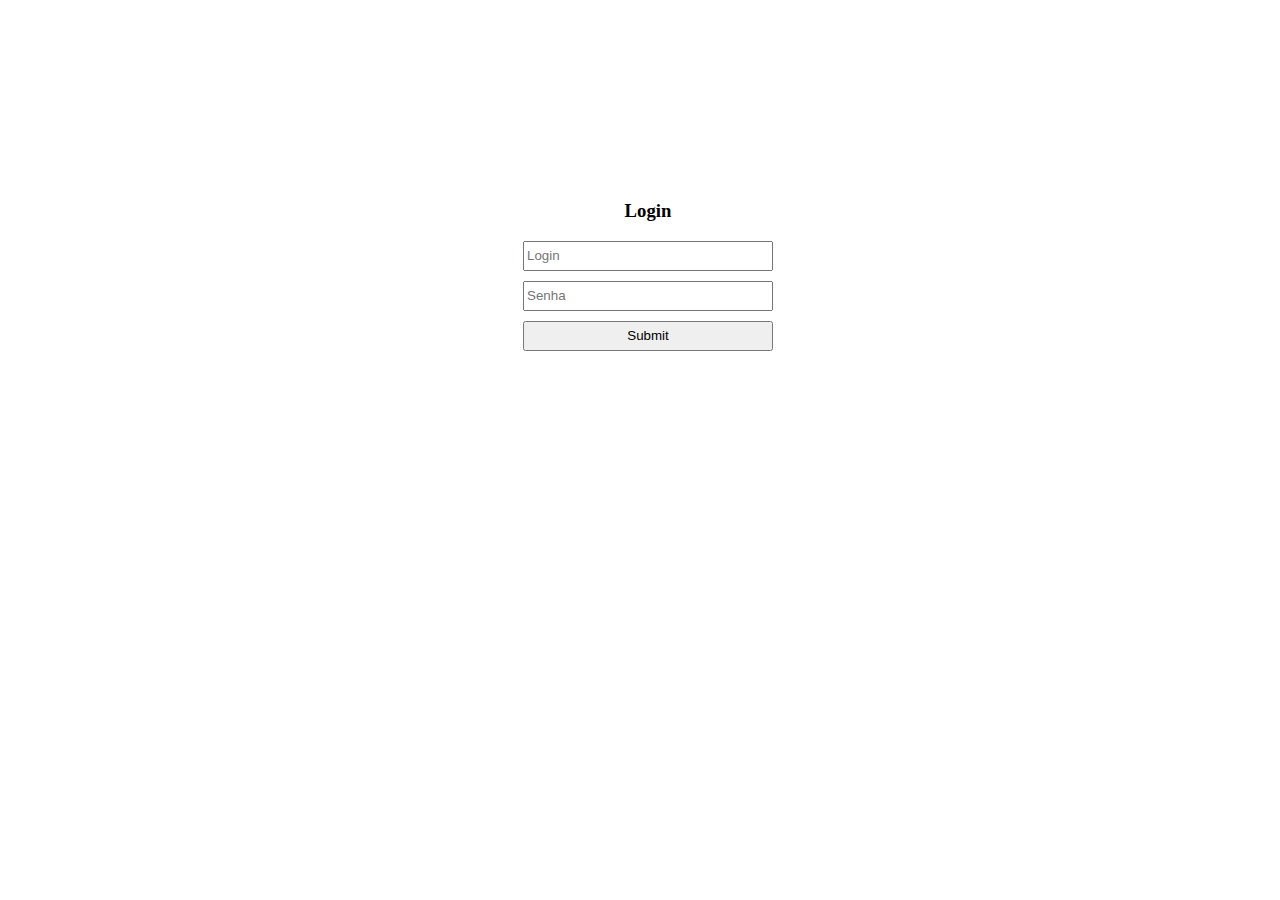
<file: index.html>
<!DOCTYPE html>
<html lang="pt-br">
<head>
    <meta charset="UTF-8">
    <meta http-equiv="X-UA-Compatible" content="IE=edge">
    <meta name="viewport" content="width=device-width, initial-scale=1.0">
    <title>Login JS</title>

    <style>

        *{
            box-sizing: border-box;
        }

        body{
            width: 100%;
            height: 100%;
        }

        form{
            width: 300px;
            margin: 200px auto;
            text-align: center;
        }

        input{
            display: block;
            margin: 10px auto;
            width: 250px;
            height: 30px;
        }

    </style>

</head>
<body>
    

    <form>

        <h3>Login</h3>
        <input type="text" placeholder="Login" id="login">
        <input type="password" placeholder="Senha" id="senha">
        <input type="submit" onclick="logar(); return false">

    </form>


    <script>


        function logar(){

            var login = document.getElementById('login').value;
            var senha = document.getElementById('senha').value;

            if(login == "Cherry" && senha == "1803"){
                alert('Sucesso');
                location.href = "paginaInicial.html";
            }else{
                alert('Usuario ou senha incorretos');
            }

        }

    </script>

</body>
</html>
</file>
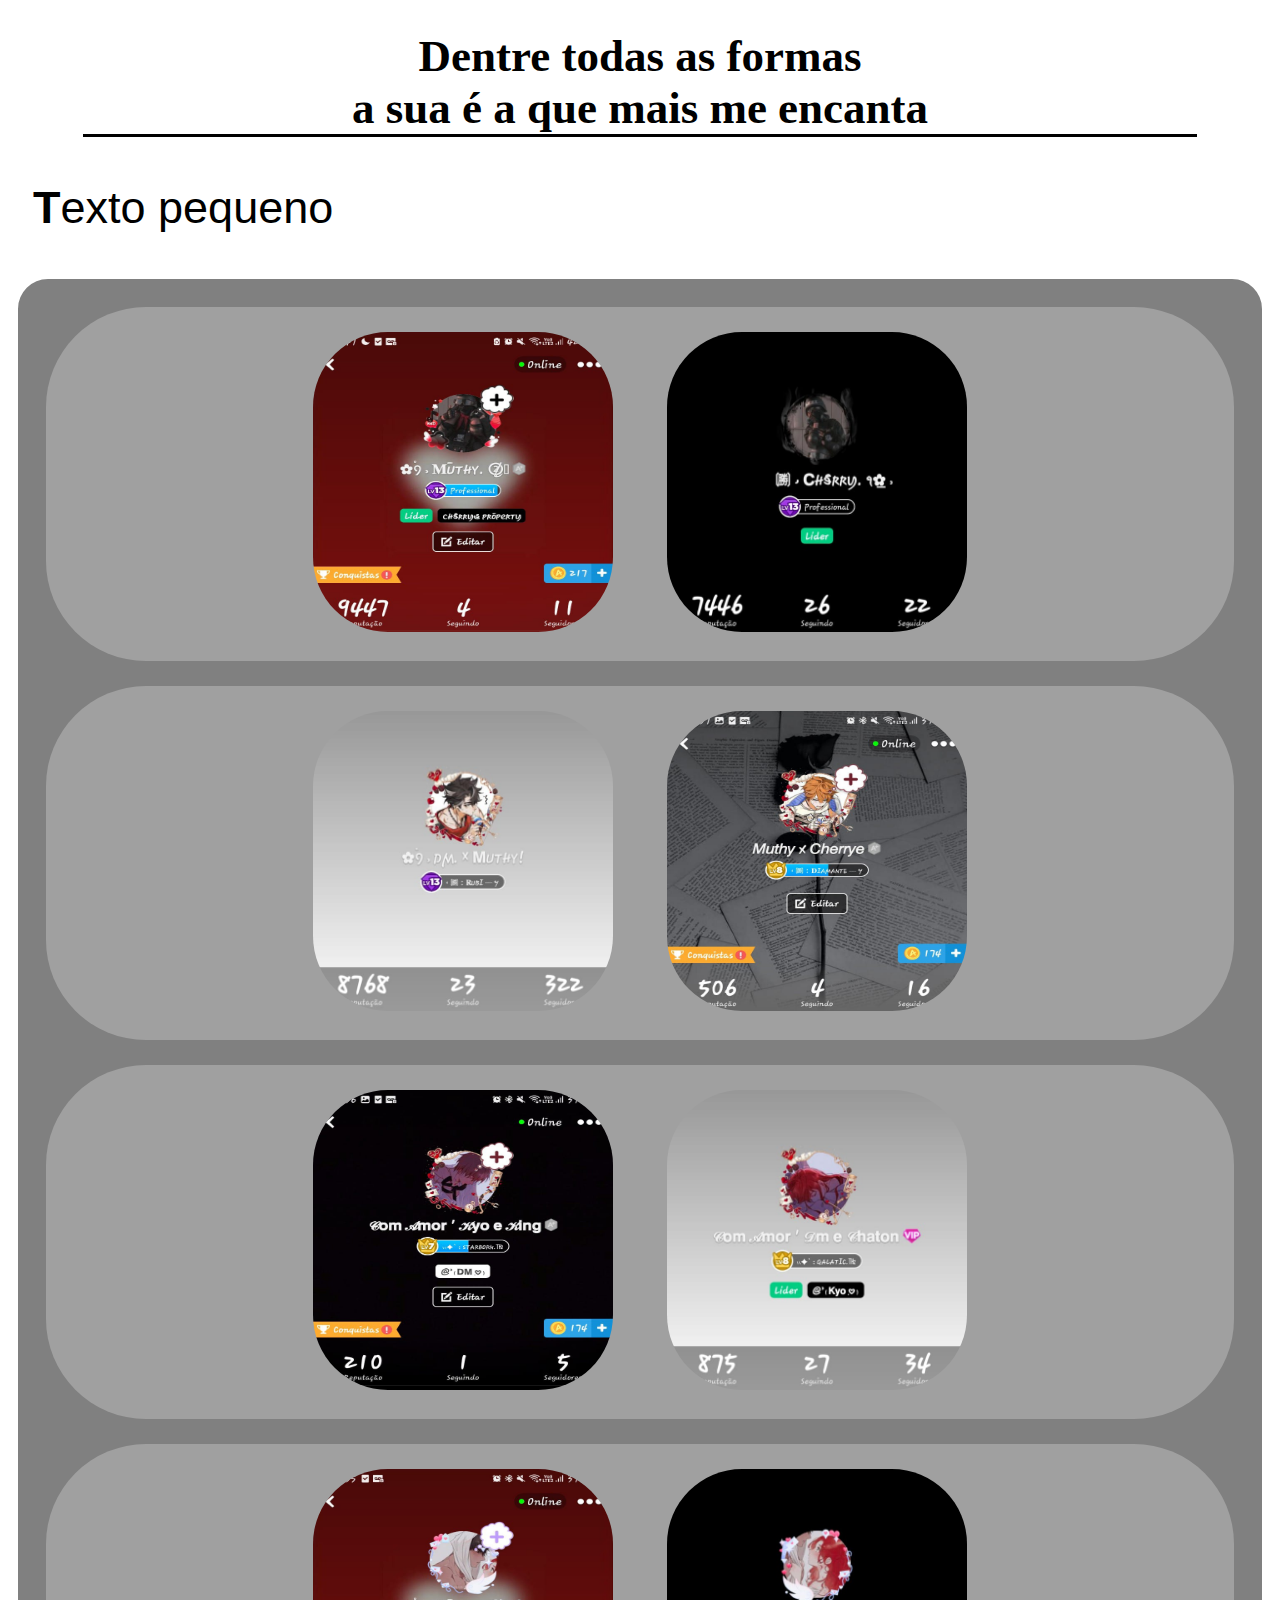
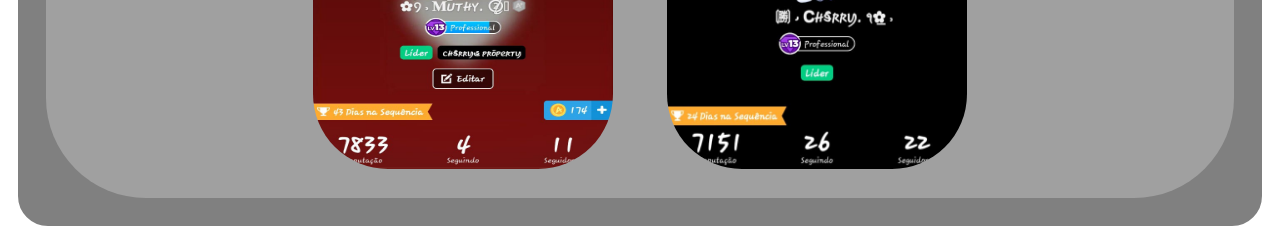
<file: metadinha.html>
<!DOCTYPE html>
<html>
    <head>
        <title>Como nos vemos</title>
        <link rel="stylesheet" href="metadinha.css">
    </head>
    <body>
        <h1>Dentre todas as formas<br>a sua é a que mais me encanta</h1>
        <p><span class="maiuscula">T</span>exto pequeno</p>
        <div id="listaImagens">
            <div id="duplaUm">
                <img src="img/met-1.jpeg">
                <img src="img/met-1-1.jpeg">
            </div>
            <div id="duplaDois">
                <img src="img/met-2-2.jpeg">
                <img src="img/met-2.jpeg">
            </div>
            <div id="duplaTres">
                <img src="img/met-3.jpeg">
                <img src="img/met-3-3.jpeg">
            </div>
            <div id="duplaQuatro">
                <img src="img/met-4.jpeg">
                <img src="img/met-4-4.jpeg">
            </div>
        </div>
    </body>
</html>
</file>
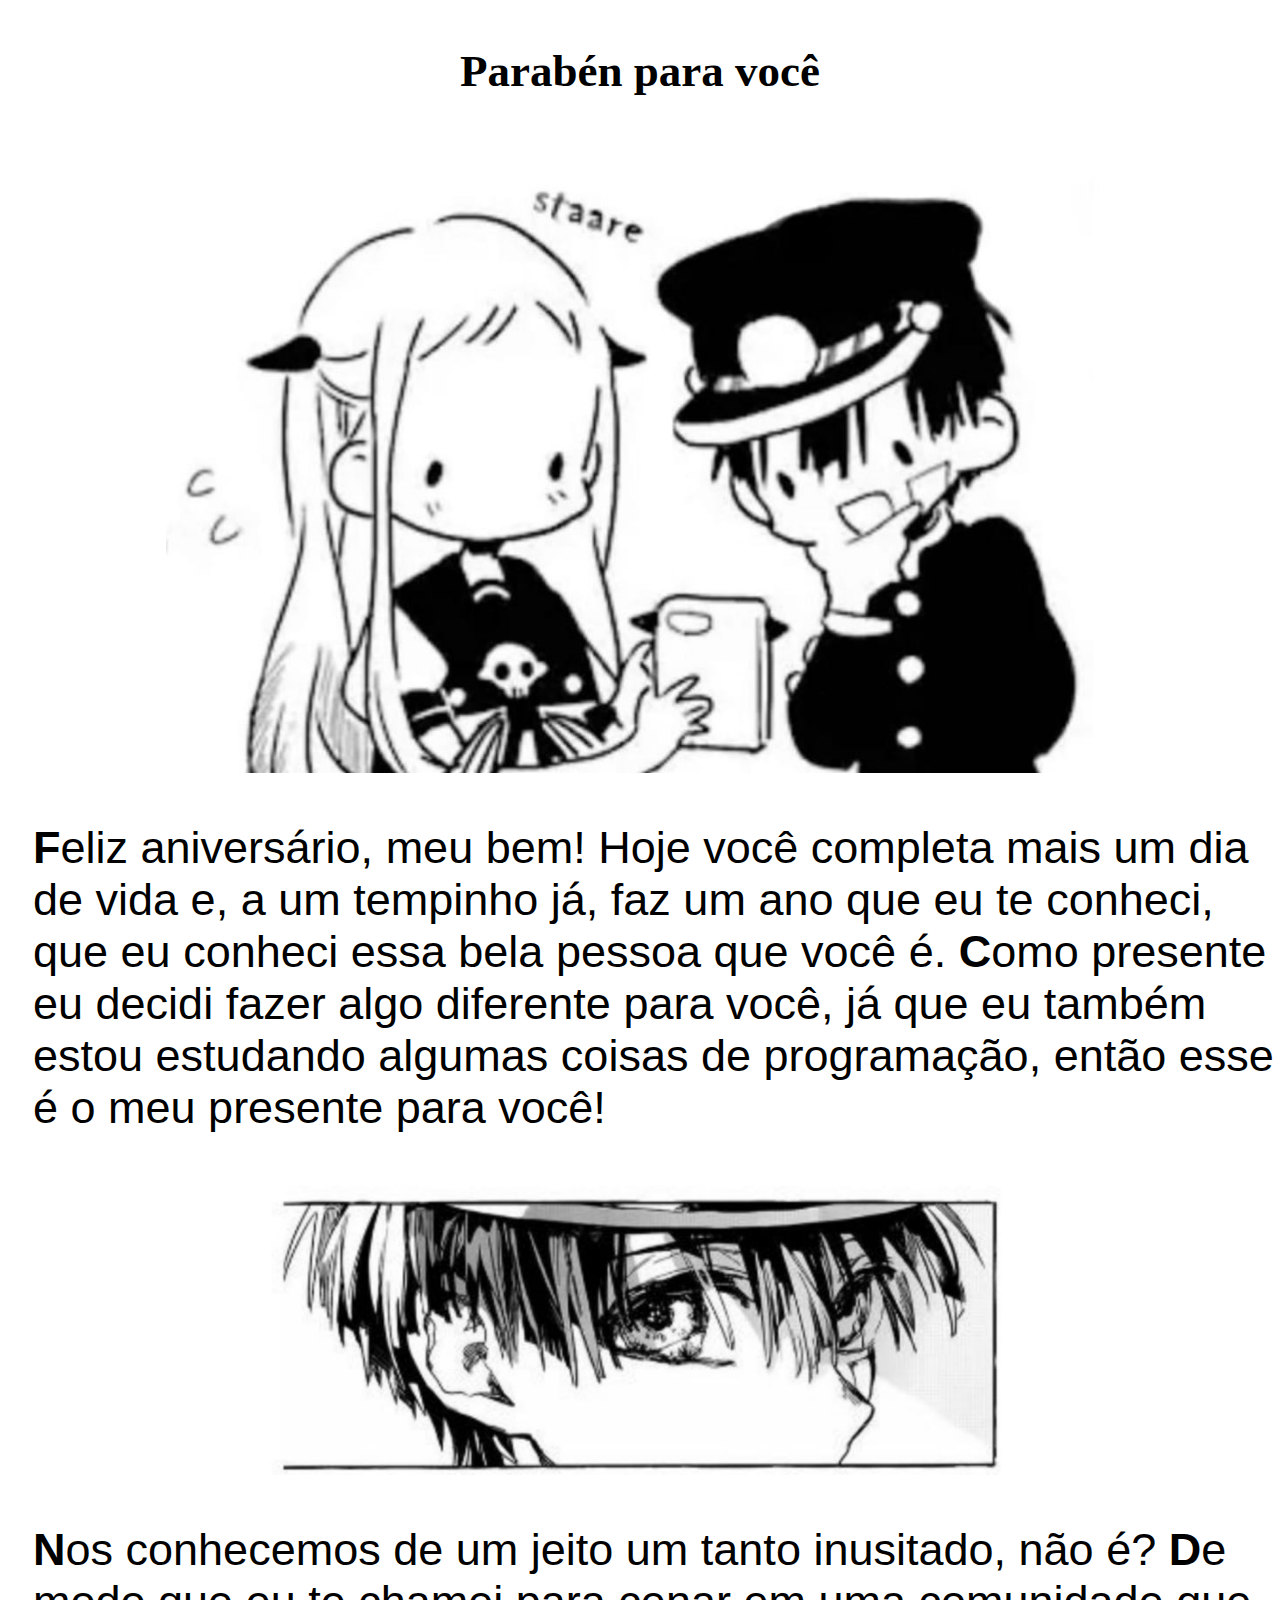
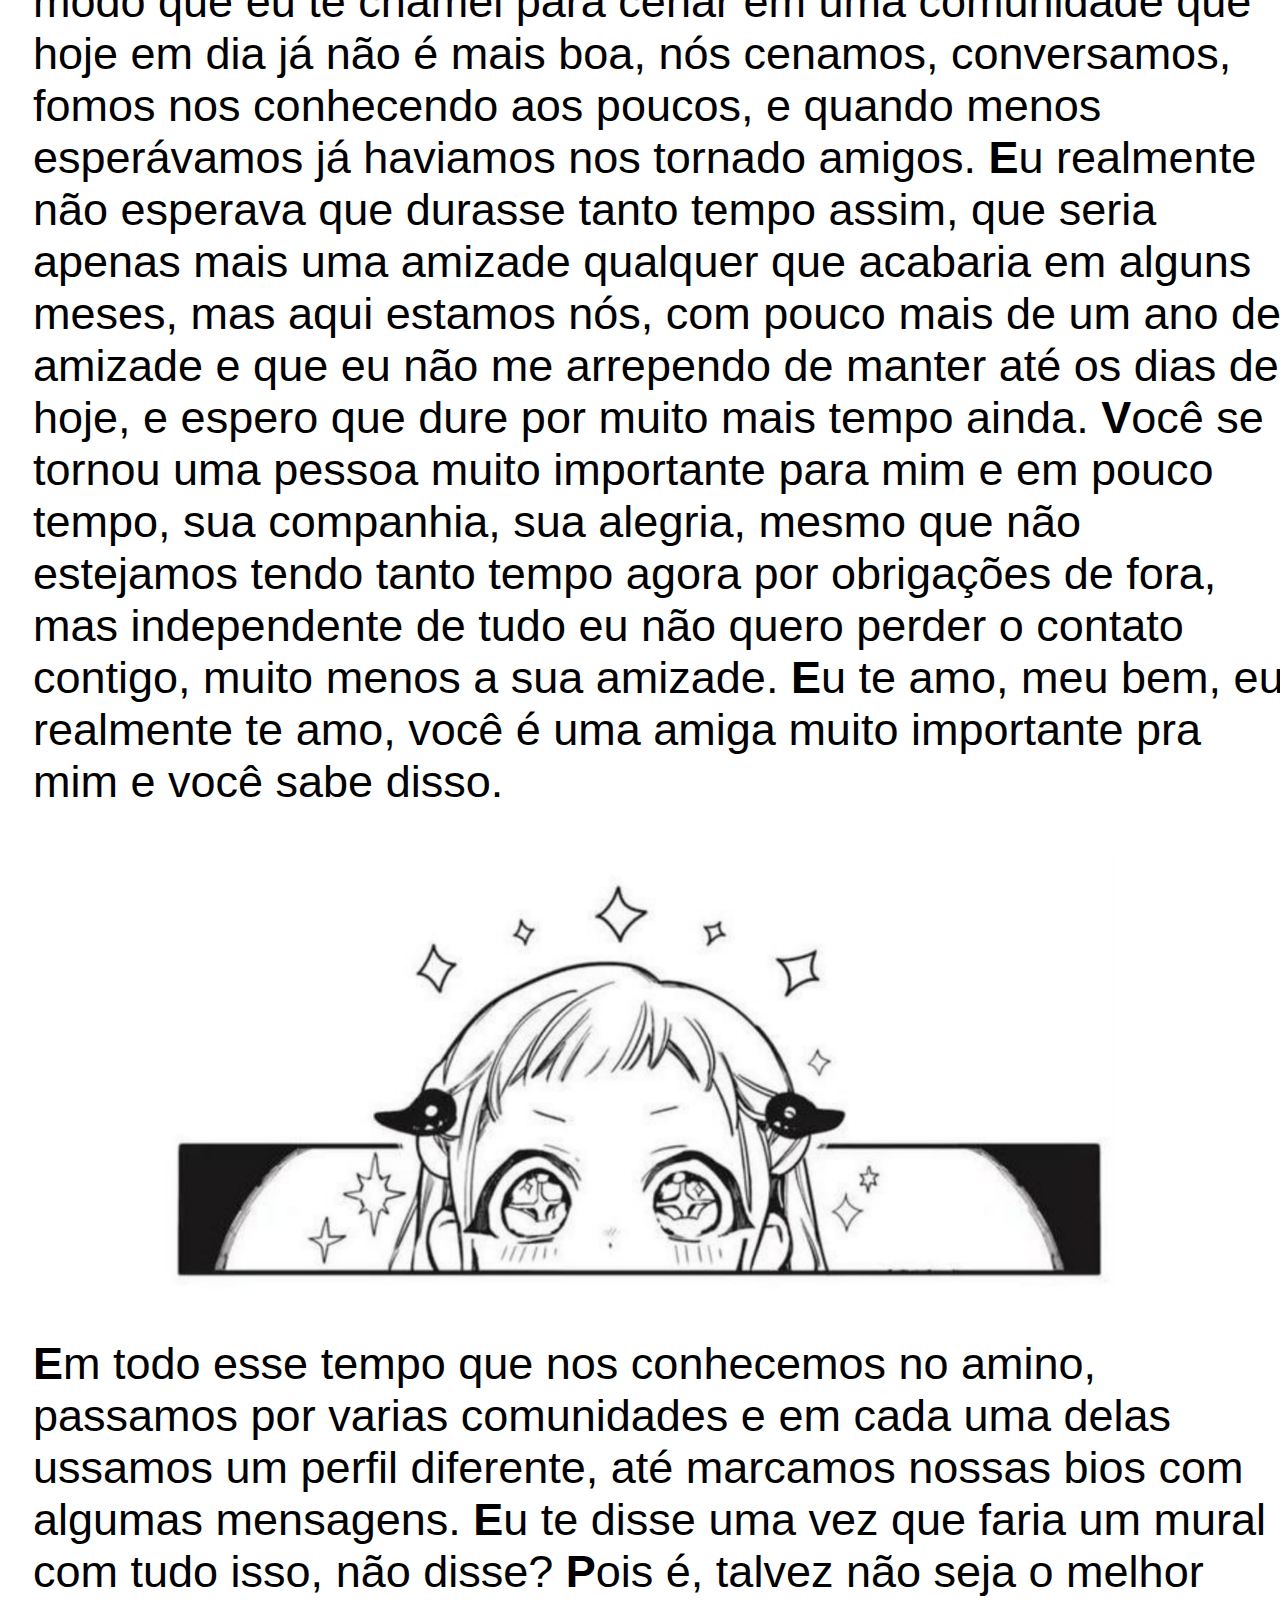
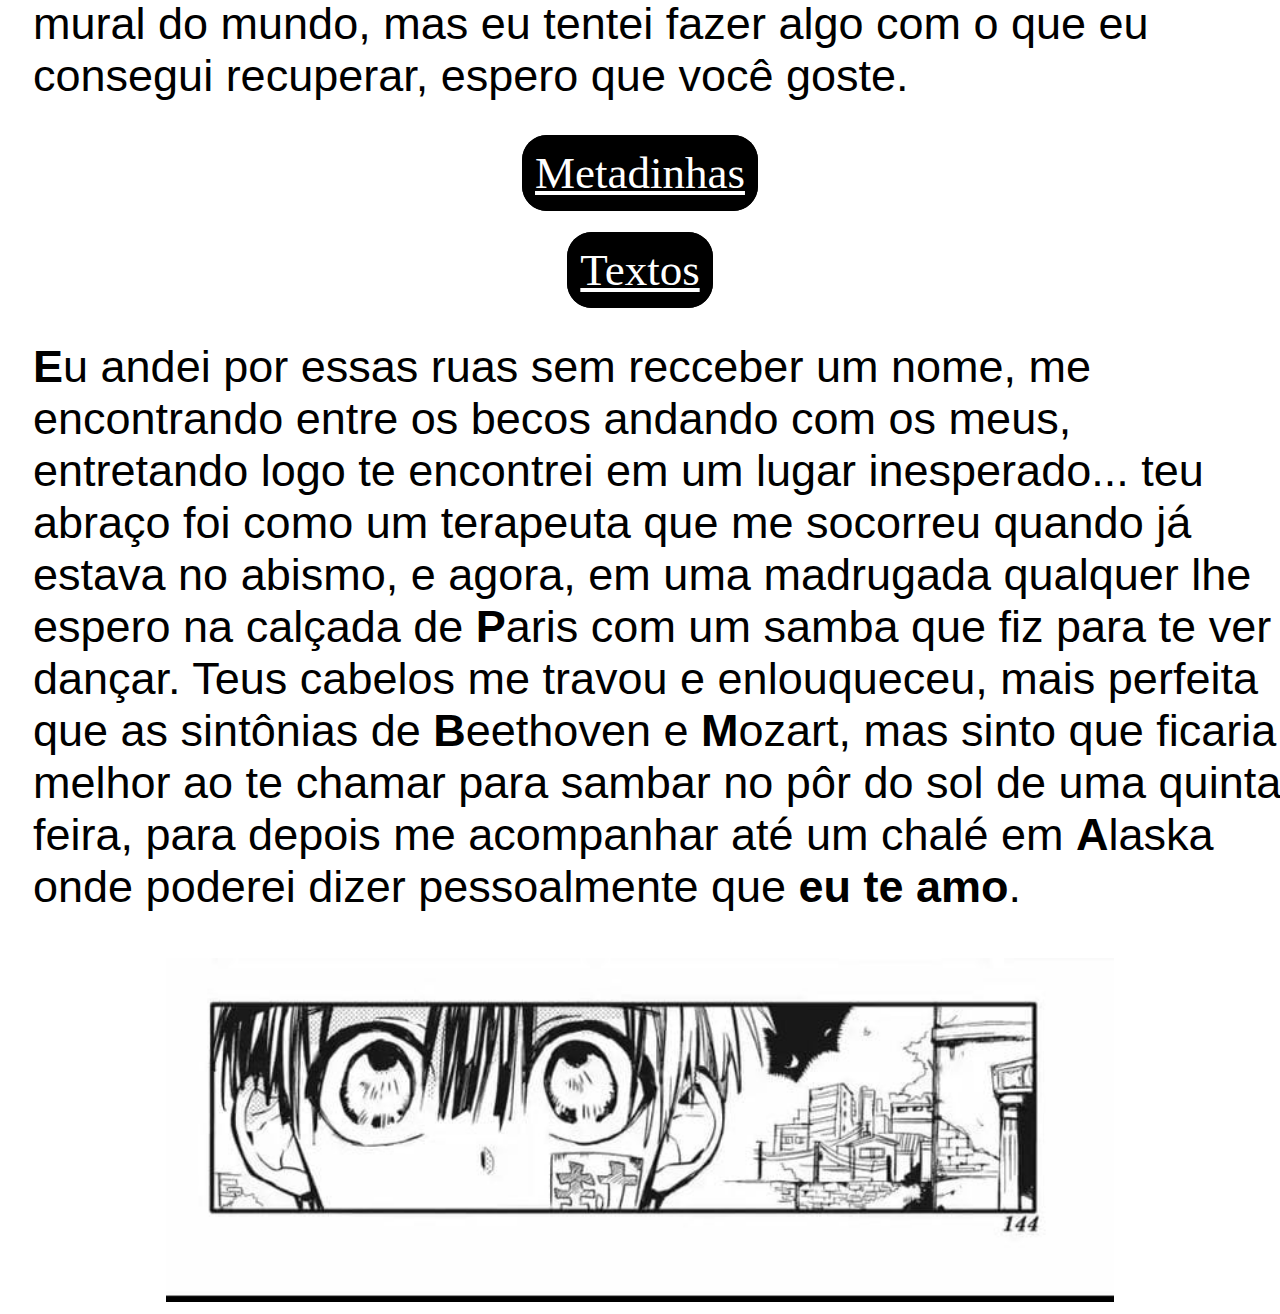
<file: paginaInicial.html>
<!DOCTYPE html>
<html>
    <head>
        <title>Feliz Aniversário!</title>
        <link rel="stylesheet" href="paginaInicial.css">
    </head>
    <body>
        <h3>Parabén para você</h3>
        <div id="imagemEntrada">
            <img src="img/pclImagem-1.jpeg">
        </div>
        <p id="textoUm"><span class="maiuscula">F</span>eliz aniversário, meu bem! Hoje você completa mais um dia de vida e, a um tempinho
        já, faz um ano que eu te conheci, que eu conheci essa bela pessoa que você é. <span class="maiuscula">C</span>omo presente eu decidi fazer algo diferente 
        para você, já que eu também estou estudando algumas coisas de programação, então esse é o meu presente para você!
    </p>
        <div id="imagemDois">
            <img src="img/pclImagem-2.jpeg">
        </div>
        <p id="textoDois"><span class="maiuscula">N</span>os conhecemos de um jeito um tanto inusitado, não é? <span class="maiuscula">D</span>e modo que eu te 
            chamei para cenar em uma comunidade que hoje em dia já não é mais boa, nós cenamos, conversamos, fomos nos conhecendo aos poucos, 
            e quando menos esperávamos já haviamos nos tornado amigos. <span class="maiuscula">E</span>u realmente não esperava que durasse tanto tempo assim, que
            seria apenas mais uma amizade qualquer que acabaria em alguns meses, mas aqui estamos nós, com pouco mais de um ano de amizade e que 
            eu não me arrependo de manter até os dias de hoje, e espero que dure por muito mais tempo ainda. <span class="maiuscula">V</span>ocê se tornou uma 
            pessoa muito importante para mim e em pouco tempo, sua companhia, sua alegria, mesmo que não estejamos tendo tanto tempo agora por 
            obrigações de fora, mas independente de tudo eu não quero perder o contato contigo, muito menos a sua amizade. <span class="maiuscula">E</span>u 
            te amo, meu bem, eu realmente te amo, você é uma amiga muito importante pra mim e você sabe disso.
    </p>
        <div id="imagemTres">
            <img src="img/pclImagem-3.jpeg"> 
        </div>
        <p id="textoTres"><span class="maiuscula">E</span>m todo esse tempo que nos conhecemos no amino, passamos por varias comunidades e em cada
        uma delas ussamos um perfil diferente, até marcamos nossas bios com algumas mensagens. <span class="maiuscula">E</span>u te disse uma vez
        que faria um mural com tudo isso, não disse? <span class="maiuscula">P</span>ois é, talvez não seja o melhor mural do mundo, mas eu tentei
        fazer algo com o que eu consegui recuperar, espero que você goste.
    </p>
        <div id="links">
            <a href="metadinha.html" id="metadinhas">Metadinhas</a>
            <br> <p> </p>
            <a href="texto.html" id="textos">Textos</a>
        </div>
        <p id="textoEspecial"><span class="maiuscula">E</span>u andei por essas ruas sem recceber um nome, me encontrando entre os becos 
        andando com os meus, entretando logo te encontrei em um lugar inesperado... teu abraço foi como um terapeuta que me socorreu quando já 
        estava no abismo, e agora, em uma madrugada qualquer lhe espero na calçada de <span class="maiuscula">P</span>aris com um samba que fiz para te ver dançar. Teus 
        cabelos me travou e enlouqueceu, mais perfeita que as sintônias de <span class="maiuscula">B</span>eethoven e <span class="maiuscula">M</span>ozart, mas sinto que ficaria melhor ao te chamar para 
        sambar no pôr do sol de uma quinta-feira, para depois me acompanhar até um chalé em <span class="maiuscula">A</span>laska onde poderei dizer pessoalmente que <span class="maiuscula">eu te amo</span>.
    </p>
        <div id="imagemQuatro">
            <img src="img/pclImagem-4.jpeg"> 
        </div>
    </body>
</html>
</file>
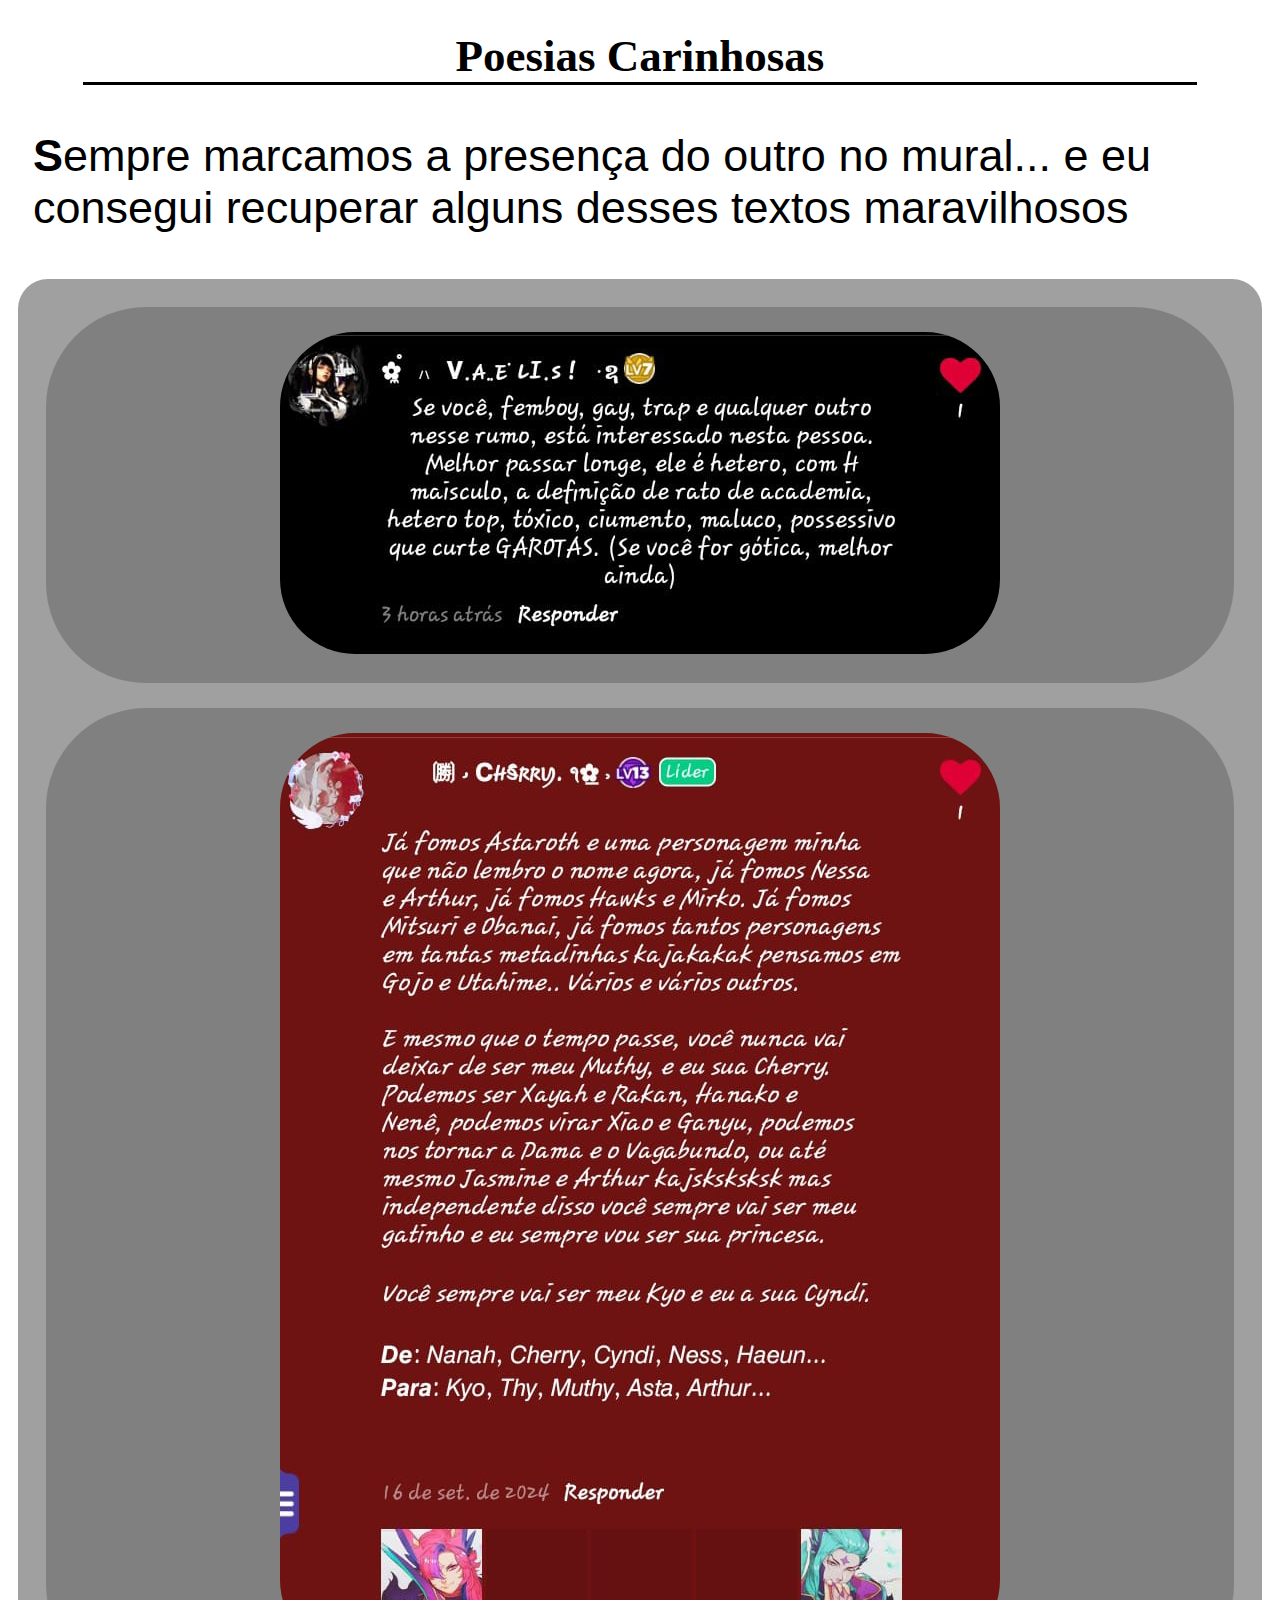
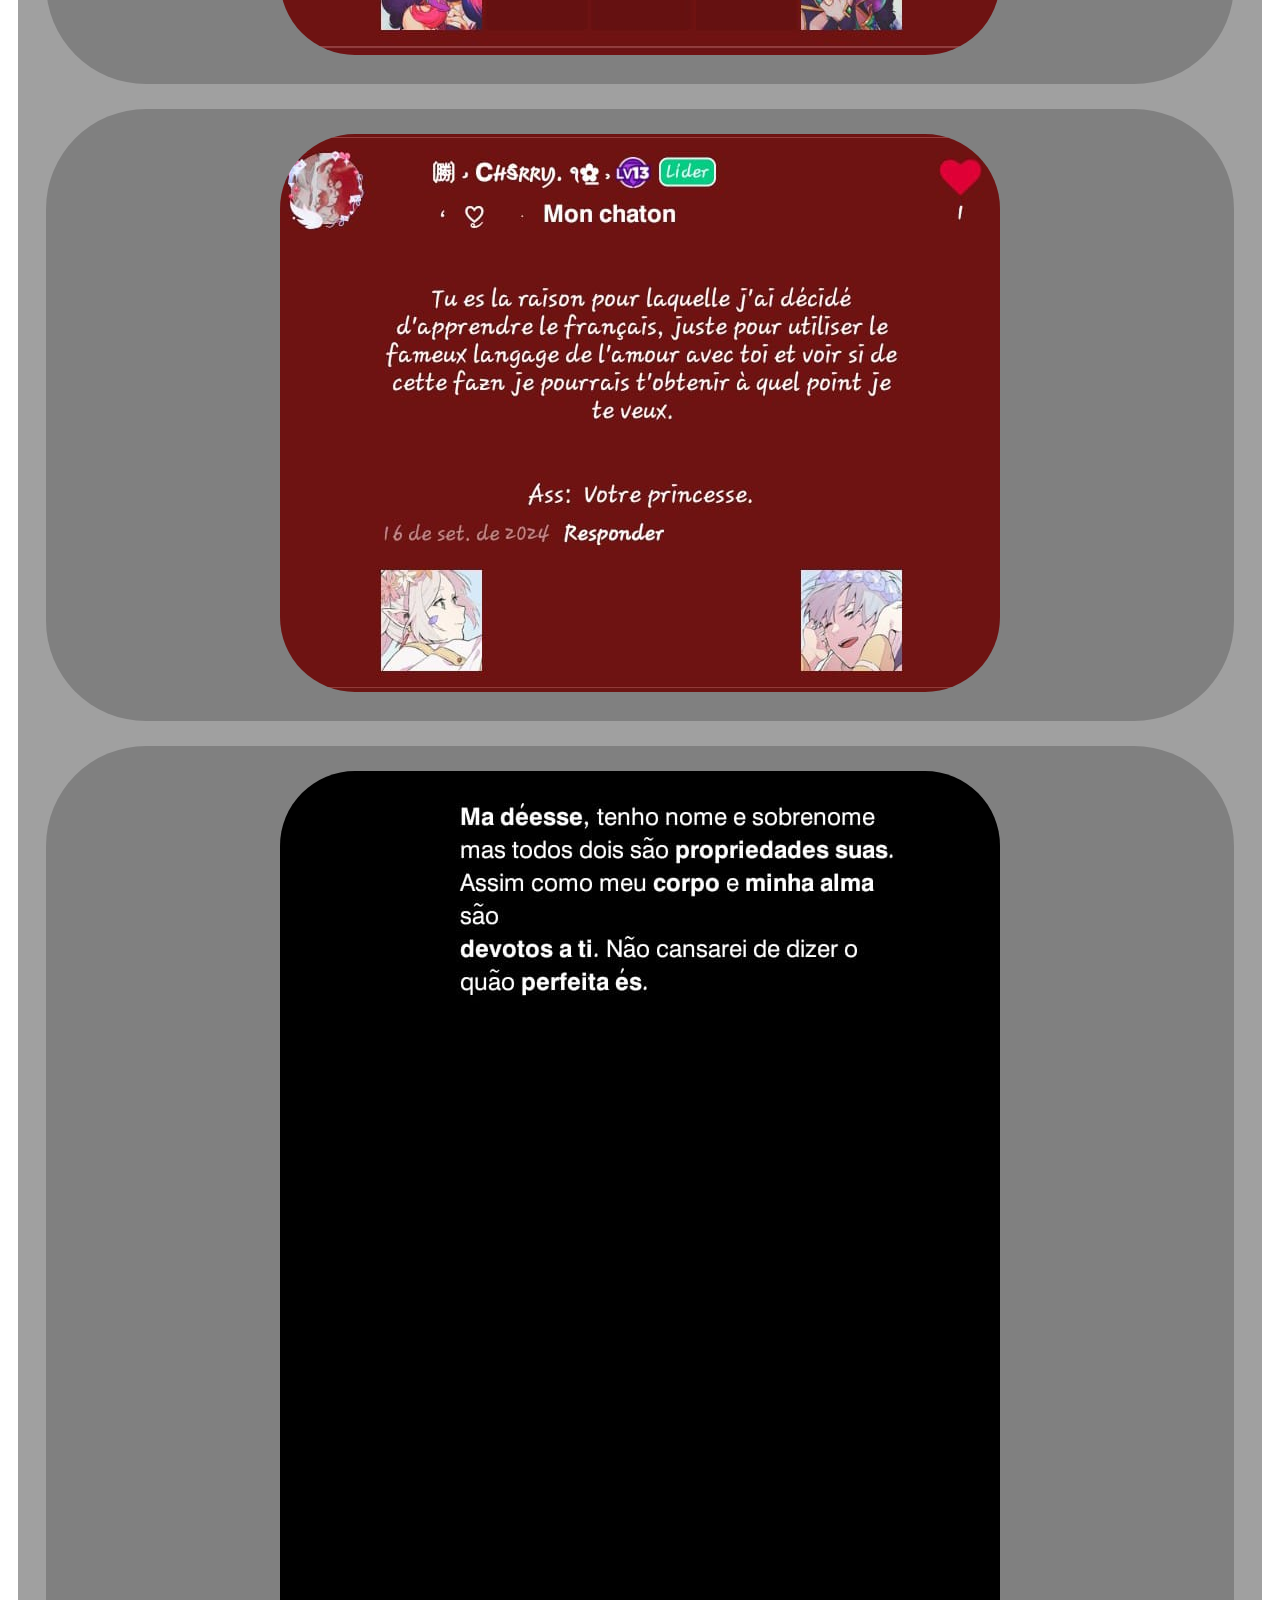
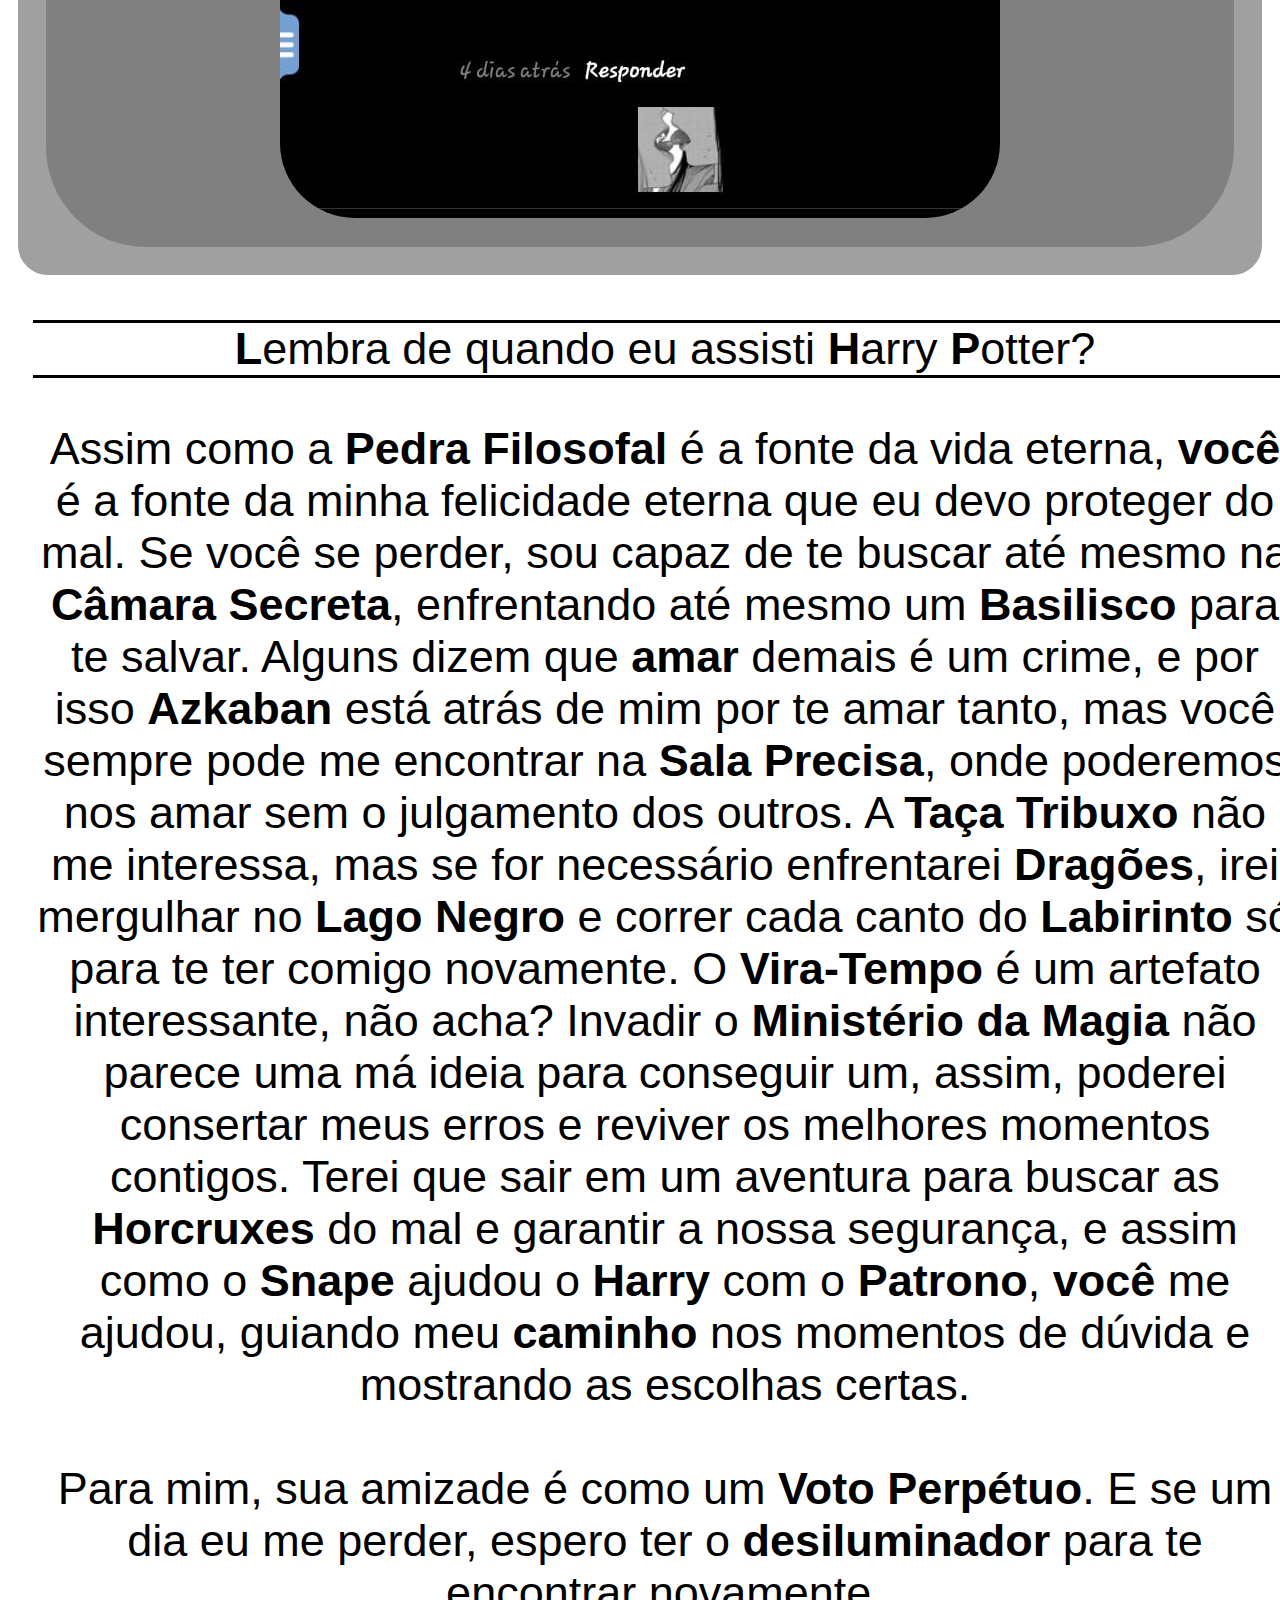
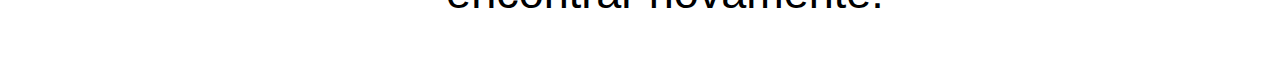
<file: texto.html>
<!DOCTYPE html>
<html>
    <head>
        <title>Poesias do amor</title>
        <link rel="stylesheet" href="texto.css">
    </head>
    <body>
        <h1>Poesias Carinhosas</h1>
        <p><span class="maiuscula">S</span>empre marcamos a presença do outro no mural... e eu consegui recuperar alguns desses textos maravilhosos</p>
        <div id="listaImagens">
            <div id="txt1">
                <img src="img/txt-1.jpeg">
            </div>
            <div id="txt2">
                <img src="img/txt-2.jpeg">
            </div>
            <div id="txt3">
                <img src="img/txt-3.jpeg">
            </div>
            <div id="txt4">
                <img src="img/txt-4.jpeg">
            </div>
        </div>
        <p id="txt5"><span class="maiuscula">L</span>embra de quando eu assisti <span class="maiuscula">H</span>arry <span class="maiuscula">P</span>otter?</p>
        <p id="HP">Assim como a <span class="maiuscula">Pedra Filosofal</span> é a fonte da vida eterna, <span class="maiuscula">você</span>
        é a fonte da minha felicidade eterna que eu devo proteger do mal. Se você se perder, sou capaz de te buscar até mesmo na 
        <span class="maiuscula">Câmara Secreta</span>, enfrentando até mesmo um <span class="maiuscula">Basilisco</span> para te salvar. Alguns dizem 
        que <span class="maiuscula">amar</span> demais é um crime, e por isso <span class="maiuscula">Azkaban</span> está atrás de mim por te amar tanto, 
        mas você sempre pode me encontrar na <span class="maiuscula">Sala Precisa</span>, onde poderemos nos amar sem o julgamento dos outros. A 
        <span class="maiuscula">Taça Tribuxo</span> não me interessa, mas se for necessário enfrentarei <span class="maiuscula">Dragões</span>, irei 
        mergulhar no <span class="maiuscula">Lago Negro</span> e correr cada canto do <span class="maiuscula">Labirinto</span> só para te ter comigo 
        novamente. O <span class="maiuscula">Vira-Tempo</span> é um artefato interessante, não acha? Invadir o <span class="maiuscula">Ministério da Magia</span> 
        não parece uma má ideia para conseguir um, assim, poderei consertar meus erros e reviver os melhores momentos contigos. Terei que sair em um aventura 
        para buscar as <span class="maiuscula">Horcruxes</span> do mal e garantir a nossa segurança, e assim como o <span class="maiuscula">Snape</span> ajudou 
        o <span class="maiuscula">Harry</span> com o <span class="maiuscula">Patrono</span>, <span class="maiuscula">você</span> me ajudou, guiando meu 
        <span class="maiuscula">caminho</span> nos momentos de dúvida e mostrando as escolhas certas.<br><br>
        Para mim, sua amizade é como um <span class="maiuscula">Voto Perpétuo</span>. E se um dia eu me perder, espero ter o <span class="maiuscula">desiluminador</span> 
        para te encontrar novamente.
    </body>
</html>
</file>
<file: metadinha.css>
p, h1 {
    font-size: 45px;
}

h1 {
    border-bottom: solid 3px black;
    text-align: center;
    margin-right: 75px;
    margin-left: 75px;
    text-align: center;
}

#listaImagens {
    background-color: #808080;
    margin: 10px;
    border: solid #808080;
    border-radius: 30px;
}

img {
    width: 300px;
    height: 300px;
    padding: 25px;
    border: solid 0;
    border-radius: 100px;
}

#duplaUm, #duplaDois, #duplaTres, #duplaQuatro {
    text-align: center;
    background-color: #a0a0a0;
    border: solid 0;
    border-radius: 100px;
    margin: 25px;
}

.maiuscula {
    font-weight: bold;
}

p {
    font-family: 'Gill Sans', 'Gill Sans MT', Calibri, 'Trebuchet MS', sans-serif;
    position: relative;
    left: 25px;
}
</file>
<file: paginaInicial.css>
p {
    font-size: 45px;
    font-family: 'Gill Sans', 'Gill Sans MT', Calibri, 'Trebuchet MS', sans-serif;
    position: relative;
    left: 25px;
}

.maiuscula {
    font-weight: bold;
}

a {
    font-size: 45px;
    border: solid black;
    border-radius: 25px;
    padding: 10px;
    background-color: black;
    color: white;
}

#links {
    text-align: center;
}

h3 {
    font-size: 45px;
    text-align: center;
}

#imagemEntrada, #imagemDois, #imagemTres, #imagemQuatro {
    width: 100%;
    text-align: center;
}

img {
    width: 75%;
}
</file>
<file: texto.css>
p, h1 {
    font-size: 45px;
}

h1 {
    border-bottom: solid 3px black;
    text-align: center;
    margin-right: 75px;
    margin-left: 75px;
}

#listaImagens {
    background-color: #a0a0a0;
    margin: 10px;
    border: solid #a0a0a0;
    border-radius: 30px;

}

img {
    padding: 25px;
    border: solid 0;
    border-radius: 100px;
}

#txt1, #txt2, #txt3, #txt4 {
    text-align: center;
    background-color: #808080;
    border: solid 0;
    border-radius: 100px;
    margin: 25px;
}

#txt5 {
    border-bottom: solid 3px black;
    border-top: solid 3px black;
}

#txt5, #HP {
    text-align: center;
}

.maiuscula {
    font-weight: bold;
}

p {
    font-family: 'Gill Sans', 'Gill Sans MT', Calibri, 'Trebuchet MS', sans-serif;
    position: relative;
    left: 25px;
}
</file>
